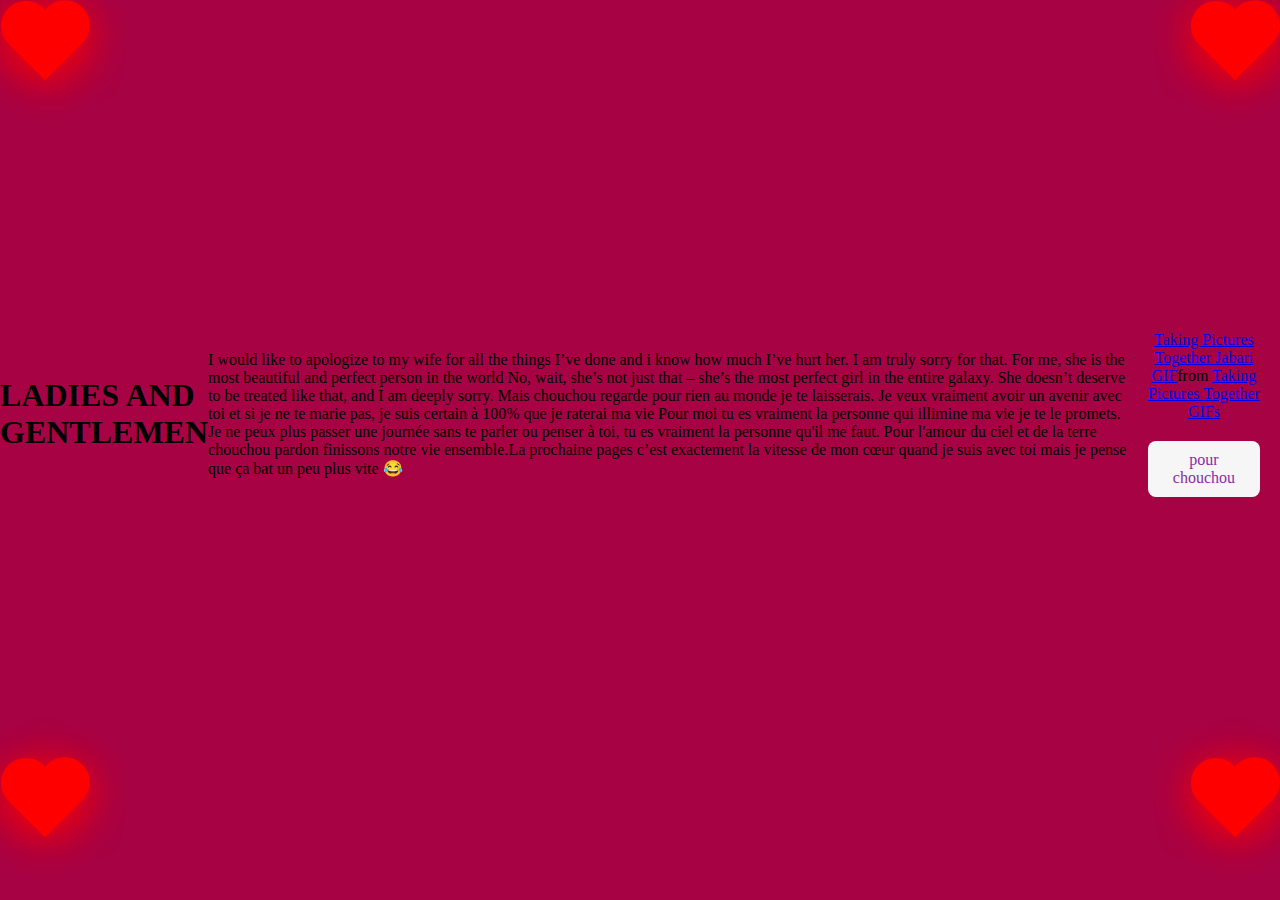
<file: index.html>
<!DOCTYPE html>
<html lang="en">
<head>
    <meta charset="UTF-8">
    <meta name="viewport" content="width=device-width, initial-scale=1.0">
    <title>Document</title>
    <link rel="stylesheet" href="style1.css">
   
</head>
<body>
    <html>
<head>
    <meta http-equiv="content-type" content="text/html; charset=utf-8" />
    <meta name="viewport" content="width=device-width, initial-scale=1.0">
    <title>Heart</title>
    <link rel="stylesheet" href="style1.css">
</head>
<body>
    <div class="corner-heart top-left"></div>
    <div class="corner-heart top-right"></div>
    <div class="corner-heart bottom-left"></div>
    <div class="corner-heart bottom-right"></div>
    <body>
        <h1>LADIES AND GENTLEMEN </h1>
    
    I would like to apologize to my wife for all the things I’ve done and i know how much I’ve hurt her. I am truly sorry for that. For me, she is the most beautiful and perfect person in the world No, wait, she’s not just that – she’s the most perfect girl in the entire galaxy. She doesn’t deserve to be treated like that, and I am deeply sorry. Mais chouchou regarde pour rien au monde je te laisserais. Je veux vraiment avoir un avenir avec toi et si je ne te marie pas, je suis certain à 100% que je raterai ma vie Pour moi tu es vraiment la personne qui illimine ma vie  je te le promets. Je ne peux plus passer une journée sans te parler ou penser à toi, tu es vraiment la personne qu'il me faut. Pour l'amour du ciel et de la terre chouchou pardon finissons notre vie ensemble.La prochaine pages c’est exactement la vitesse de mon cœur quand je suis avec toi mais je pense que ça bat un peu plus vite 😂
    <div class="container">
        <div class="tenor-gif-embed" data-postid="26902907" data-share-method="host" data-aspect-ratio="1.77778" data-width="100%"><a href="https://tenor.com/view/taking-pictures-together-jabari-meadow-entergalactic-photo-booth-gif-26902907">Taking Pictures Together Jabari GIF</a>from <a href="https://tenor.com/search/taking+pictures+together-gifs">Taking Pictures Together GIFs</a></div> <script type="text/javascript" async src="https://tenor.com/embed.js"></script>
        
        <div class="btn">
          <a href="chouchou.html">pour chouchou</a>
        
        </div>
    </div>
      
</body>
</html>
</body>
</html>
</file>
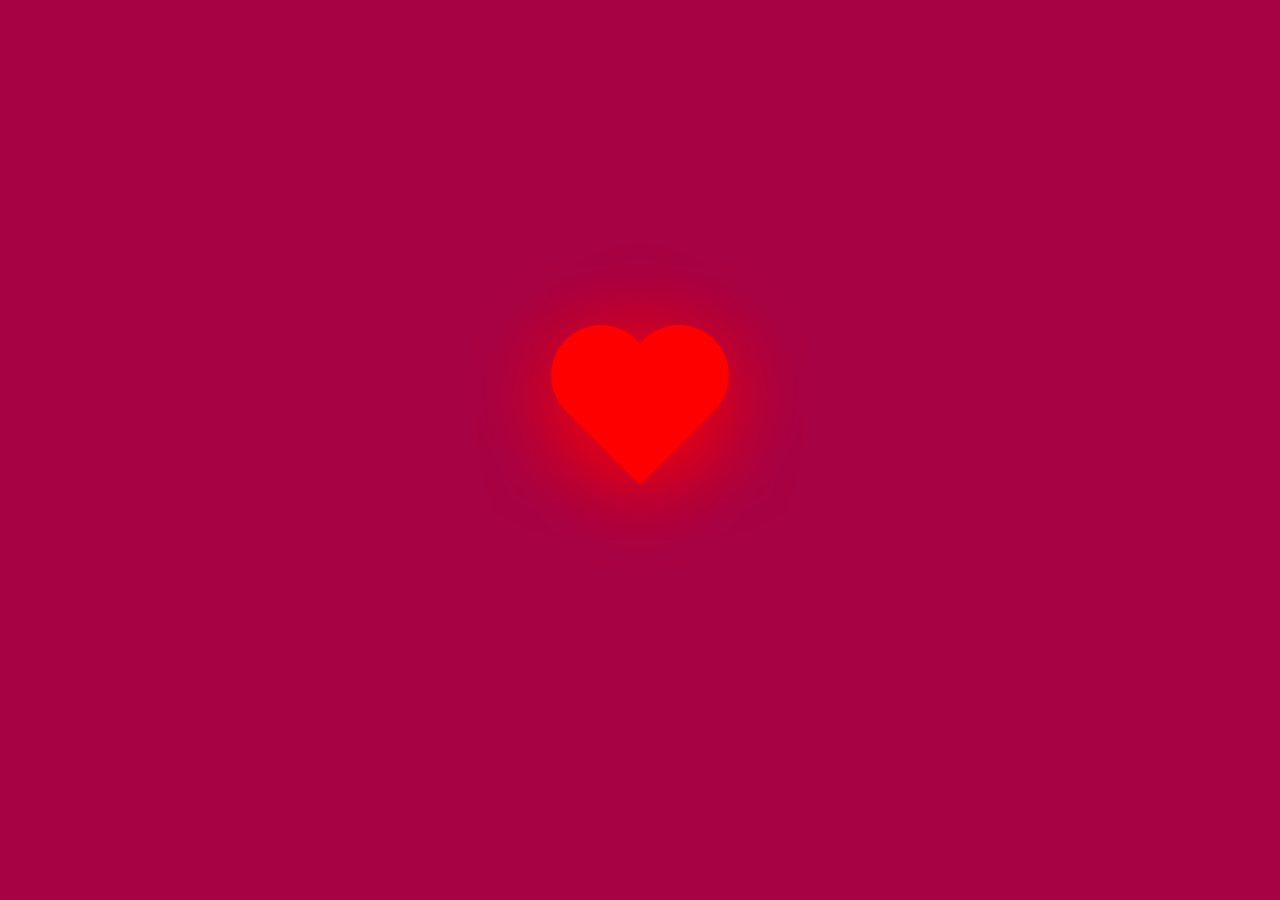
<file: chouchou.html>
<!DOCTYPE html>
<html>
<head>
    <meta http-equiv="content-type" content="text/html; charset=utf-8" />
    <meta name="" content="">
    <title>Heart</title>
    <link rel="stylesheet" href="style1.css">
</head>
<body>
    <div class="heart">Your Heart</div>      
</body>
</html>
</file>
<file: style1.css>
body {
    margin: 0;
    padding: 0;
    display: flex;
    align-items: center;
    justify-content: center;
    min-height: 92vh;
    background: rgb(167, 3, 68);
    position: relative;
}

.heart {
    height: 100px;
    width: 100px;
    background: red;
    position: relative;
    transform: rotate(-45deg);
    box-shadow: -10px 10px 90px red;
    animation: heart 0.6s linear infinite;
}

@keyframes heart {
    0% {
        transform: rotate(-45deg) scale(1.00);
    }
    80% {
        transform: rotate(-45deg) scale(0.90);
    }
    100% {
        transform: rotate(-45deg) scale(0.80);
    }
}

.heart::before {
    content: "";
    position: absolute;
    height: 100px;
    width: 100px;
    background: red;
    top: -55%;
    border-radius: 50px;
    box-shadow: -10px 10px 90px red;
}

.heart::after {
    content: "";
    position: absolute;
    height: 100px;
    width: 100px;
    background: red;
    right: -55%;
    border-radius: 50px;
    box-shadow: -10px 10px 90px red;
}

.corner-heart {
    height: 50px;
    width: 50px;
    background: red;
    position: absolute;
    transform: rotate(-45deg);
    box-shadow: -5px 5px 45px red;
}

.corner-heart::before {
    content: "";
    position: absolute;
    height: 50px;
    width: 50px;
    background: red;
    top: -55%;
    border-radius: 25px;
    box-shadow: -5px 5px 45px red;
}

.corner-heart::after {
    content: "";
    position: absolute;
    height: 50px;
    width: 50px;
    background: red;
    right: -55%;
    border-radius: 25px;
    box-shadow: -5px 5px 45px red;
}

.top-left {
    top: 20px;
    left: 20px;
}

.top-right {
    top: 20px;
    right: 20px;
}

.bottom-left {
    bottom: 1px;
    left: 20px;
}

.bottom-right {
    bottom: 1px;
    right: 20px;
}
.container{
    display: flex;
    flex-direction: column;
    text-align: center;
    align-items: center;
    gap: 20px;
    max-width: 500px;
    margin: 20px;
}
.container .tenor-gif-embed{
    max-width: 300px;
}
.container .btn{
    display: flex;
    gap: 19px;

}
.btn a {
    text-decoration: none;
    color: rgb(144, 42, 165);
    background: rgb(246, 246, 246);
    padding: 10px 25px;
    border-radius: 8px;
    box-shadow: o.5rem 1rem 3rem hsl(0, 0%, 0%, 0.3);
}
</file>
